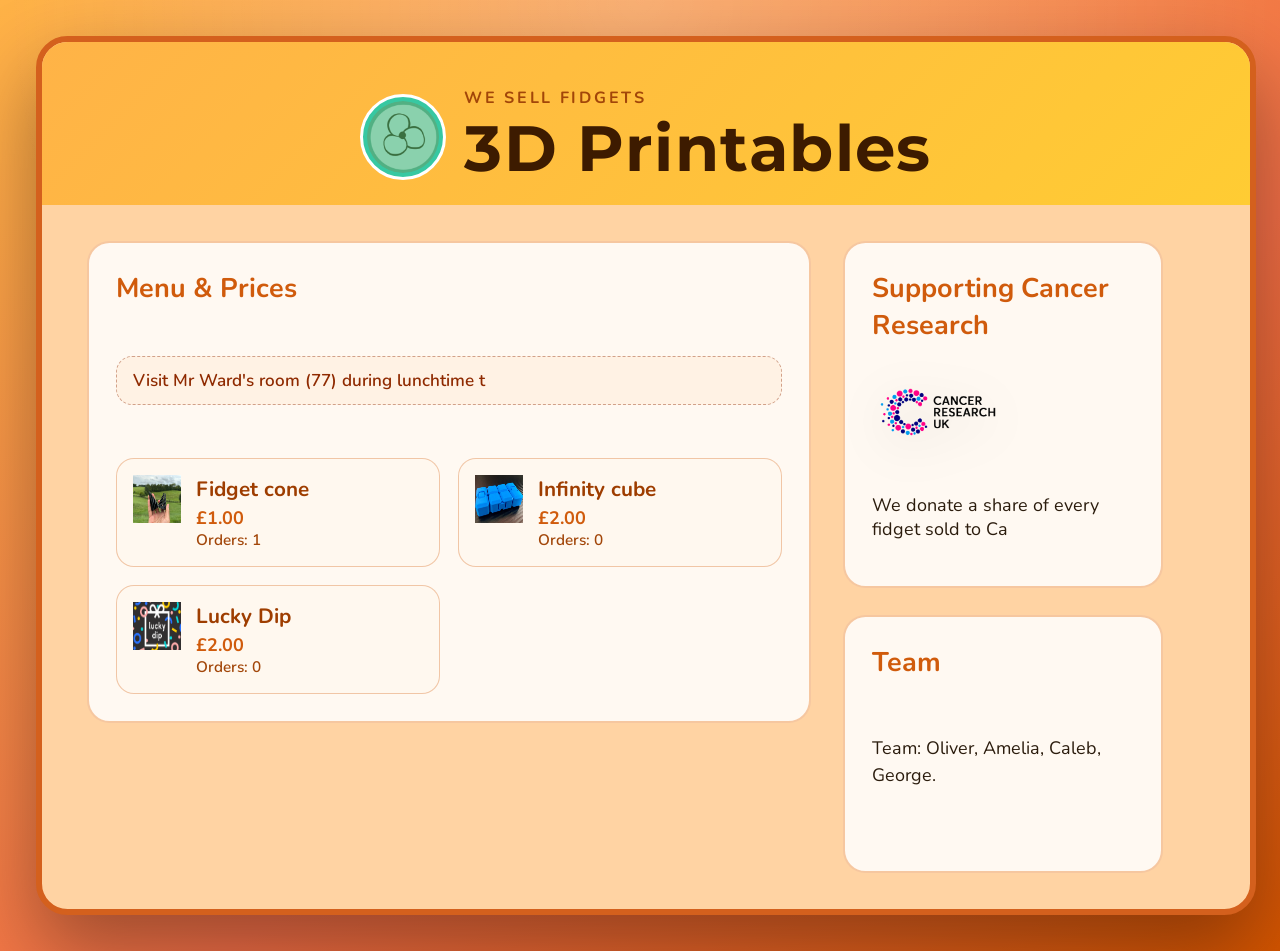
<file: index.html>
<!DOCTYPE html>
<html lang="en">
<head>
  <meta charset="UTF-8" />
  <meta name="viewport" content="width=device-width, initial-scale=1.0" />
  <title>3D Printables Menu</title>
  <link rel="icon" type="image/png" href="./imgs/img.png">
  <link rel="stylesheet" href="style.css">
</head>
<body>
  <div class="page-shell">
    <div class="card">
      <header>
        <div class="hero-heading">
          <div class="logo">
            <img src="./imgs/img.png" alt="3D Printables logo" />
          </div>
          <div class="hero-headline">
            <p class="eyebrow">We sell fidgets</p>
            <h1>3D Printables</h1>
          </div>
        </div>
      </header>

      <main>
        <section class="panel" aria-labelledby="menu-heading">
          <h2 id="menu-heading">Menu & Prices</h2>
          <p class="location-note">Visit Mr Ward's room (77) during lunchtime to buy your figets</p>
          <ul class="menu-grid" id="menuList"></ul>
        </section>

        <div class="sidebar">
        <section class="panel" aria-labelledby="charity-heading">
          <h2 id="charity-heading">Supporting Cancer Research</h2>
          <img class="charity-logo" src="./imgs/cancer.png" alt="Cancer Research UK logo" />
          <p>We donate a share of every fidget sold to Cancer Research UK so more lab teams can chase early detection, clinical trials, and better community support.</p>
        </section>
      
        <section class="panel" aria-labelledby="target-heading">
          <h2 id="target-heading">Team</h2>
          <p class="story"> Team: Oliver, Amelia, Caleb, George.</p>
        </section>
        </div>
      </main>

    </div>
  </div>


  <script src="scripts/main.js" defer></script>
</body>
</html>
</file>
<file: style.css>
@import url('https://fonts.googleapis.com/css2?family=Montserrat:wght@700&family=Nunito:wght@400;600;700&display=swap');

:root {
  font-size: 18px;
  color: #2b1c0d;
  background-color: #fce7d2;
}

body {
  margin: 0;
  background: radial-gradient(circle at top, rgba(255, 255, 255, 0.25), transparent 55%), linear-gradient(145deg, #ffb347 0%, #f06d46 60%, #d35400 100%);
  min-height: 100vh;
  padding: 0;
  color: inherit;
  font-family: 'Nunito', system-ui, sans-serif;
  display: flex;
  justify-content: center;
}

.page-shell {
  width: 100%;
  min-height: 100vh;
  padding: 2rem;
  box-sizing: border-box;
}

.card {
  width: 100%;
  max-width: 1240px;
  min-height: calc(100vh - 3rem);
  background: #ffd3a3;
  border-radius: 1.75rem;
  box-shadow: 0 35px 80px rgba(0, 0, 0, 0.35);
  border: 6px solid #d4601d;
  overflow: hidden;
  margin: 0 auto;
  display: flex;
  flex-direction: column;
  padding-bottom: 1rem;
}

header {
  padding: 2.5rem 2rem 1rem;
  text-align: left;
  background: linear-gradient(135deg, #ffb347, #ffcc33);
  color: #3d1b00;
  display: flex;
  justify-content: center;
  align-items: center;
}

header h1 {
  margin: 0;
  font-size: clamp(2.7rem, 5vw, 3.8rem);
  font-family: 'Montserrat', 'Trebuchet MS', sans-serif;
  letter-spacing: 0.08rem;
}

.hero-heading {
  display: flex;
  align-items: center;
  justify-content: center;
  gap: 1rem;
  width: 100%;
  max-width: 620px;
}

.hero-headline {
  text-align: left;
}

.eyebrow {
  font-size: 0.9rem;
  text-transform: uppercase;
  letter-spacing: 0.15rem;
  margin: 0;
  color: #a24609;
  font-weight: 700;
}

.hero-subtitle {
  font-size: 1rem;
  margin: 0.15rem 0 0;
  max-width: 420px;
}

header .logo {
  width: 72px;
  height: 72px;
  border-radius: 50%;
  background: #37c8a2;
  display: flex;
  align-items: center;
  justify-content: center;
  border: 3px solid #fff;
  padding: 4px;
  flex-shrink: 0;
}

@keyframes logo-spin {
  from {
    transform: rotate(0);
  }
  to {
    transform: rotate(360deg);
  }
}

header .logo img {
  width: 100%;
  height: 100%;
  object-fit: cover;
  border-radius: inherit;
  animation: logo-spin 2s linear infinite;
}

main {
  display: grid;
  grid-template-columns: minmax(480px, 2fr) minmax(260px, 1fr);
  gap: 1.75rem;
  padding: 2rem 2.5rem 1rem;
  align-items: start;
  flex: 1;
}

.sidebar {
  display: flex;
  flex-direction: column;
  gap: 1.5rem;
  max-width: 320px;
  width: 100%;
}

.panel {
  background: #fff9f2;
  border-radius: 1.25rem;
  padding: 1.5rem;
  border: 2px solid rgba(235, 138, 60, 0.45);
  min-height: 200px;
  display: flex;
  flex-direction: column;
  justify-content: flex-start;
  gap: 0.75rem;
}

.charity-logo {
  width: 132px;
  height: auto;
  display: block;
  margin: 0 0 1rem;
  filter: drop-shadow(0 10px 25px rgba(0, 0, 0, 0.15));
}

.charity-title {
  margin: 0 0 0.4rem;
  font-weight: 600;
  color: #2b5f33;
}

.panel h2 {
  margin-top: 0;
  color: #d05b0c;
  font-size: 1.5rem;
}

.menu-grid {
  list-style: none;
  padding: 0;
  margin: 1.25rem 0 0;
  display: grid;
  grid-template-columns: repeat(auto-fit, minmax(220px, 1fr));
  gap: 1rem;
}

.menu-item {
  background: #fff8ef;
  border-radius: 1rem;
  padding: 0.9rem;
  border: 1px solid rgba(220, 124, 56, 0.4);
  display: flex;
  align-items: flex-start;
  gap: 0.8rem;
  transition: transform 0.2s ease, box-shadow 0.2s ease;
  cursor: pointer;
  box-shadow: inset 0 0 0 rgba(255, 255, 255, 0);
}

.menu-item:focus-visible,
.menu-item:hover {
  transform: translateY(-2px);
  box-shadow: 0 12px 24px rgba(0, 0, 0, 0.15);
}

.menu-icon {
  width: 48px;
  height: 48px;
  flex-shrink: 0;
}

.menu-info {
  flex: 1;
  display: flex;
  flex-direction: column;
}

.menu-info strong {
  font-size: 1.15rem;
  color: #9e3d00;
}

.menu-price {
  font-weight: 700;
  color: #d05b0c;
  margin-top: 0.15rem;
}

.menu-meta {
  font-size: 0.9rem;
  color: #b9550f;
  margin-top: 0.5rem;
}

.order-count {
  font-size: 0.85rem;
  color: #a24609;
  margin-top: 0;
  font-weight: 600;
  display: block;
}

.location-note {
  font-size: 0.95rem;
  color: #8f2a00;
  border: 1px dashed rgba(143, 42, 0, 0.4);
  padding: 0.65rem 0.9rem;
  border-radius: 0.9rem;
  background: #fff2e4;
  margin-top: 0.75rem;
  font-weight: 600;
}

.story {
  font-size: 1rem;
  line-height: 1.5;
  margin-bottom: 0;
}

.cta {
  margin-top: 1rem;
  padding: 0.75rem 1rem;
  border: none;
  border-radius: 0.8rem;
  background: #d05b0c;
  color: white;
  font-size: 1rem;
  font-weight: 600;
  cursor: pointer;
  transition: transform 0.2s ease;
}

.cta:hover {
  transform: translateY(-2px);
}

footer {
  padding: 1.5rem 2rem 2.5rem;
  text-align: center;
  background: #ef7a30;
  color: #fff4e0;
  font-size: 1rem;
}

@media (max-width: 1100px) {
  main {
    grid-template-columns: repeat(auto-fit, minmax(280px, 1fr));
  }
  header {
    grid-template-columns: 1fr;
    text-align: left;
  }
  .hero-pill {
    justify-self: left;
  }
}

@media (max-width: 600px) {
  main {
    padding: 1.25rem;
  }

  .panel {
    padding: 1.25rem;
  }
  .hero-headline {
    text-align: left;
  }
}
</file>
